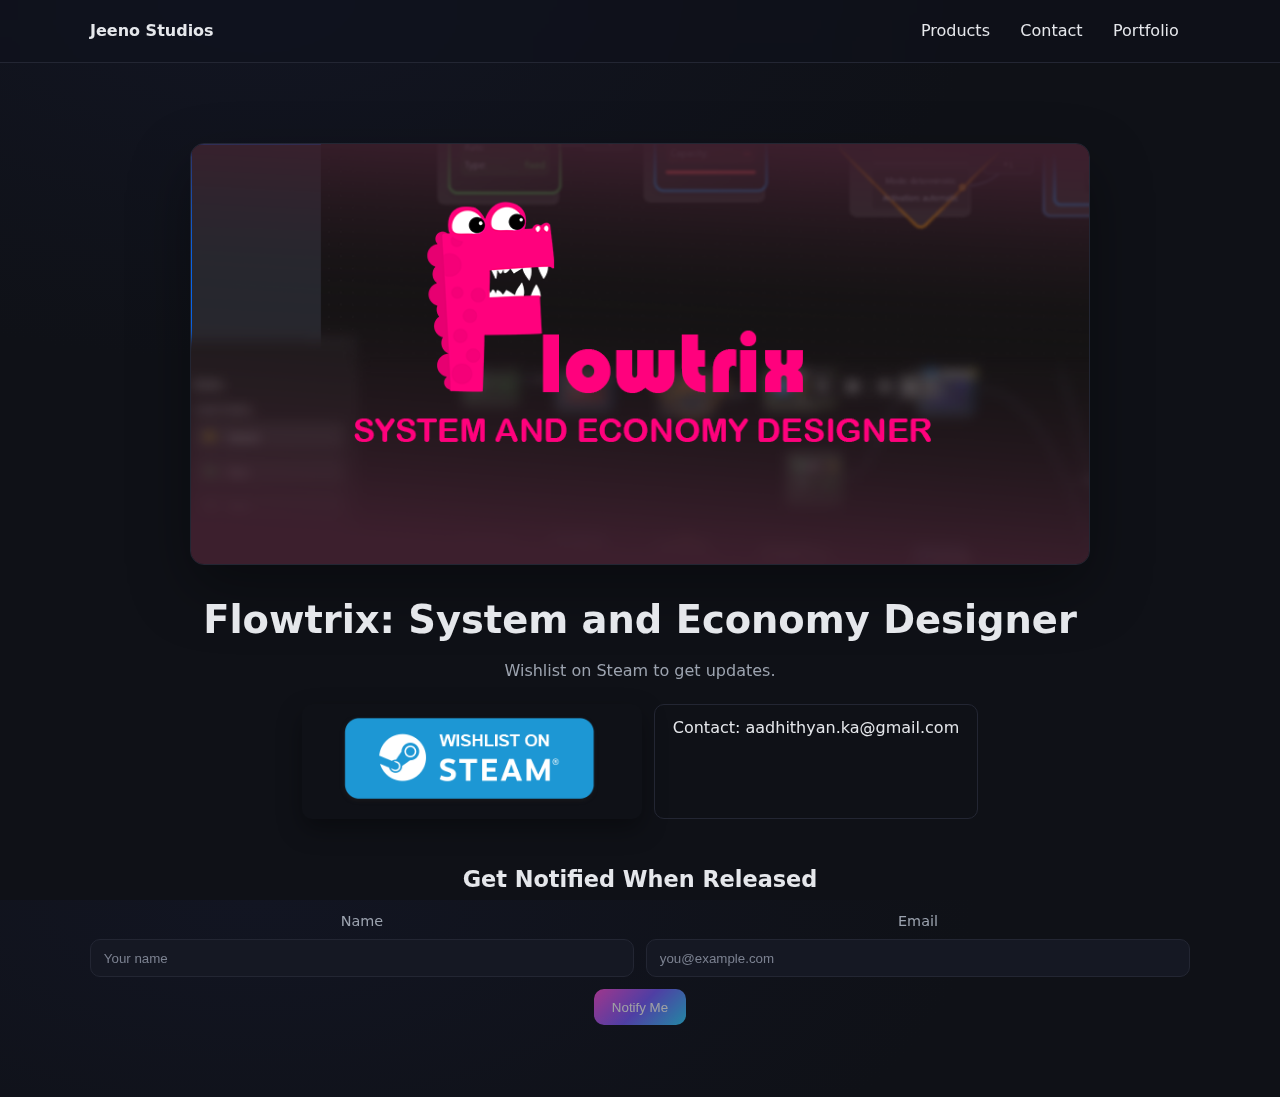
<file: index.html>
<!doctype html>
<html lang="en">
  <head>
    <meta charset="utf-8" />
    <meta name="viewport" content="width=device-width, initial-scale=1" />
    <title>JeenoStudios — Creative Studio</title>
    <meta name="description" content="JeenoStudios crafts clean, modern websites and brand experiences." />
    <meta property="og:title" content="JeenoStudios" />
    <meta property="og:description" content="Clean, modern websites and brand experiences." />
    <meta property="og:type" content="website" />
    <link rel="icon" href="assets/favicon.svg" type="image/svg+xml" />
    <link rel="stylesheet" href="styles.css" />
  </head>
  <body>
    <header class="site-header">
      <div class="container header-inner">
        <a class="brand" href="#top" aria-label="Jeeno Studios">
          <span class="brand-name">Jeeno Studios</span>
        </a>
        <nav class="site-nav" aria-label="Primary">
          <a href="https://store.steampowered.com/app/3687390/Flowtrix_System_and_Economy_Designer/" target="_blank" rel="noopener">Products</a>
          <a href="mailto:aadhithyan.ka@gmail.com">Contact</a>
          <a href="portfolio.html">Portfolio</a>
        </nav>
      </div>
    </header>
    <main>
      <section class="single">
        <div class="container single-inner">
          <img
            class="product-img"
            src="assets/library_header_ENG.png"
            alt="Flowtrix: System and Economy Designer"
            loading="eager"
          />
          <h1>Flowtrix: System and Economy Designer</h1>
          <p class="subtitle">Wishlist on Steam to get updates.</p>
          <div class="actions">
            <a class="wishlist-btn" href="https://store.steampowered.com/app/3687390/Flowtrix_System_and_Economy_Designer/" target="_blank" rel="noopener" aria-label="Wishlist on Steam">
              <img src="assets/6W0VLE.png" alt="Wishlist on Steam" />
            </a>
            <a class="btn ghost" href="mailto:aadhithyan.ka@gmail.com">Contact: aadhithyan.ka@gmail.com</a>
          </div>

          <div class="notify">
            <h2>Get Notified When Released</h2>
            <form id="notify-form" novalidate>
              <div class="fields">
                <label class="field">
                  <span class="label">Name</span>
                  <input type="text" name="name" id="name" class="input" placeholder="Your name" required />
                </label>
                <label class="field">
                  <span class="label">Email</span>
                  <input type="email" name="email" id="email" class="input" placeholder="you@example.com" required />
                </label>
                <input type="text" name="company" class="hp" tabindex="-1" autocomplete="off" aria-hidden="true" />
              </div>
              <div class="form-actions">
                <button type="submit" class="btn primary" id="notify-submit">Notify Me</button>
              </div>
              <p class="form-status" id="notify-status" role="status" aria-live="polite"></p>
            </form>
          </div>
        </div>
      </section>
    </main>
  </body>
  <script src="script.js" defer></script>
</html>
</file>
<file: styles.css>
/* Theme */
:root {
  --brand: #6b65f6;
  --brand-dark: #4c46d8;
  --text: #e5e7eb;
  --muted: #9ca3af;
  --bg: #0f1117;
  --surface: #151823;
  --border: #232633;
  /* Page transition variables */
  --section-anim-duration: 480ms;
  --section-anim-ease: cubic-bezier(0.22, 1, 0.36, 1);
  --section-anim-distance: 32px;
  /* Avatar movement slightly slower than section transition */
  --avatar-move-duration: 650ms;
}

* { box-sizing: border-box; }
html, body { height: 100%; }
body {
  margin: 0;
  font-family: system-ui, -apple-system, Segoe UI, Roboto, Ubuntu, Cantarell, 'Helvetica Neue', Arial, 'Noto Sans', 'Apple Color Emoji', 'Segoe UI Emoji', 'Segoe UI Symbol', 'Noto Color Emoji', sans-serif;
  color: var(--text);
  background: radial-gradient(1200px 600px at 20% 0%, #121522 0%, var(--bg) 60%), var(--bg);
  line-height: 1.6;
}

.container {
  width: min(1100px, 92%);
  margin: 0 auto;
}

/* Header (dark) */
.site-header {
  position: sticky;
  top: 0;
  background: #0f1117; /* solid dark fallback */
  border-bottom: 1px solid var(--border);
  z-index: 50;
}
@supports (backdrop-filter: blur(8px)) or (-webkit-backdrop-filter: blur(8px)) {
  .site-header {
    background: rgba(15,17,23,0.6);
    -webkit-backdrop-filter: saturate(160%) blur(8px);
    backdrop-filter: saturate(160%) blur(8px);
  }
}
.header-inner {
  display: flex;
  align-items: center;
  justify-content: space-between;
  padding: 0.75rem 0;
}
.brand { display: inline-flex; align-items: center; gap: 0.5rem; text-decoration: none; }
.brand-name { font-weight: 700; color: var(--text); }
.site-nav { display: flex; align-items: center; gap: 0.5rem; }
.site-nav a {
  color: var(--text);
  text-decoration: none;
  padding: 0.4rem 0.7rem;
  border-radius: 8px;
}
.site-nav a:hover { background: var(--surface); }

.nav-toggle {
  display: none;
  flex-direction: column;
  gap: 4px;
  background: transparent;
  border: none;
  cursor: pointer;
}
.nav-toggle .bar {
  width: 22px; height: 2px; background: var(--text); border-radius: 1px;
}

/* Hero */
.hero {
  padding: 5rem 0 3.5rem;
  background: linear-gradient(180deg, #fafaff 0%, #ffffff 100%);
}
.hero-inner { text-align: center; }
.hero h1 { font-size: clamp(2rem, 5vw, 3rem); margin: 0 0 0.75rem; }
.hero p { color: var(--muted); margin: 0 0 1.5rem; }
.hero-actions { display: inline-flex; gap: 0.75rem; }

.btn {
  display: inline-block;
  padding: 0.65rem 1.1rem;
  border-radius: 10px;
  border: 1px solid var(--border);
  color: var(--text);
  text-decoration: none;
  background: var(--surface);
}
.btn.ghost { background: transparent; }
.btn.primary { border-color: transparent; background: var(--brand); color: #fff; }
.btn.primary:hover { background: var(--brand-dark); }
.btn[aria-disabled="true"] { opacity: 0.6; pointer-events: none; }

/* Sections */
.section { padding: 3rem 0; }
.section h2 { font-size: 1.75rem; margin: 0 0 1rem; }
.section p { color: var(--muted); }

.cards {
  display: grid;
  grid-template-columns: repeat(3, minmax(0, 1fr));
  gap: 1rem;
}
.card {
  border: 1px solid var(--border);
  border-radius: 12px;
  background: var(--surface);
  padding: 1rem;
}
.card h3 { margin: 0 0 0.5rem; font-size: 1.125rem; }
.card p { margin: 0; color: var(--muted); }

/* Contact */
.contact-actions { display: flex; gap: 0.75rem; margin-top: 1rem; }

/* Footer */
.site-footer { border-top: 1px solid var(--border); padding: 1rem 0; background: #fff; }
.footer-inner { display: flex; justify-content: space-between; align-items: center; }
.footer-inner small { color: var(--muted); }
.social a { color: var(--muted); text-decoration: none; margin-left: 0.75rem; }
.social a:hover { color: var(--text); }

/* Product */
.product-card {
  border: 1px solid var(--border);
  border-radius: 16px;
  background: linear-gradient(180deg, #ffffff 0%, var(--surface) 100%);
  padding: 1.25rem;
  box-shadow: 0 10px 30px rgba(0,0,0,0.04);
}
.product-content p { margin: 0 0 1rem; }
.features { margin: 0 0 1rem; padding-left: 1.2rem; color: var(--muted); }
.features li { margin: 0.35rem 0; }
.product-actions { display: flex; gap: 0.75rem; }
.btn.steam { display: inline-flex; align-items: center; gap: 0.5rem; background: #121316; color: #fff; border-color: transparent; }
.btn.steam:hover { background: #1f2227; }
.btn .icon { width: 18px; height: 18px; }

/* Single-section layout */
.single { padding: 5rem 0 3.5rem; }
.single-inner { text-align: center; }
.product-img {
  width: min(900px, 92%);
  height: auto;
  border-radius: 14px;
  border: 1px solid var(--border);
  box-shadow: 0 24px 60px rgba(0,0,0,0.35);
}
.single h1 { font-size: clamp(1.8rem, 5vw, 2.4rem); margin: 1rem 0 0.5rem; }
.single .subtitle { color: var(--muted); margin: 0 0 1.25rem; }
.actions { display: inline-flex; gap: 0.75rem; flex-wrap: wrap; justify-content: center; }

/* Wishlist image button */
.wishlist-btn {
  display: inline-block;
  border: none;
  background: transparent;
  line-height: 0;
}
.wishlist-btn img {
  display: block;
  width: min(340px, 85vw);
  height: auto;
  border-radius: 10px;
  box-shadow: 0 10px 24px rgba(0,0,0,0.35);
}
.wishlist-btn:hover img { transform: translateY(-1px); transition: transform 120ms ease; }
.wishlist-btn:focus-visible img { outline: 2px solid var(--brand); outline-offset: 4px; }

/* Notify form */
.notify { margin-top: 2.25rem; }
.notify h2 { margin: 0 0 0.75rem; font-size: 1.4rem; }
.fields { display: grid; grid-template-columns: 1fr 1fr; gap: 0.75rem; }
.field { display: flex; flex-direction: column; gap: 0.4rem; }
.label { color: var(--muted); font-size: 0.9rem; }
.input {
  padding: 0.65rem 0.8rem;
  border: 1px solid var(--border);
  border-radius: 10px;
  background: var(--surface);
  color: var(--text);
}
.input::placeholder { color: #7b8190; }
.hp { position: absolute; left: -9999px; opacity: 0; }
.form-actions { margin-top: 0.75rem; }
.form-status { margin-top: 0.5rem; color: var(--muted); }

@media (max-width: 700px) {
  .fields { grid-template-columns: 1fr; }
}

/* Responsive */
@media (max-width: 900px) {
  .cards { grid-template-columns: 1fr; }
}

@media (max-width: 700px) {
  .nav-toggle { display: inline-flex; }
  .site-nav {
    position: absolute;
    right: 4%;
    top: 52px;
    background: #fff;
    border: 1px solid var(--border);
    border-radius: 12px;
    padding: 0.5rem;
    display: none;
    flex-direction: column;
    min-width: 200px;
    box-shadow: 0 8px 30px rgba(0,0,0,0.06);
  }
  .site-nav.open { display: flex; }
}

/* --- Portfolio UI Refresh --- */
.portfolio-hero {
  padding: 6rem 0 3rem;
  background: radial-gradient(1200px 400px at 20% -20%, rgba(255, 0, 180, 0.12), transparent 60%),
              radial-gradient(800px 300px at 90% 0%, rgba(0, 200, 255, 0.12), transparent 60%);
  position: relative;
  overflow: hidden;
}
/* Full-page VANTA.NET backdrop */
.site-net-bg {
  position: fixed;
  inset: 0;
  width: 100%;
  height: 100%;
  z-index: 0; /* behind main content but visible */
  pointer-events: none; /* prevent blocking taps on mobile */
}
main {
  position: relative;
  z-index: 1;
  overflow-x: hidden;
  display: grid;
  /* ensure in-page scroll lands above fixed nav/footer */
  scroll-padding-bottom: calc(var(--safe-bottom, 5.5rem) + env(safe-area-inset-bottom));
}
/* Overlay sections in the same grid cell so transitions don't push layout */
main > section {
  grid-area: 1 / 1;
  /* keep last content visible above nav/footer */
  padding-bottom: calc(var(--safe-bottom, 5.5rem) + env(safe-area-inset-bottom));
}
.portfolio-title {
  position: relative;
  margin: 0 0 0.5rem 0;
  letter-spacing: 0.08em;
  text-transform: uppercase;
  display: grid;
  place-items: center;
  text-align: center;
}
.portfolio-title .title-backdrop {
  position: absolute;
  left: 50%;
  top: 50%;
  transform: translate(-50%, -50%);
  transform-origin: center;
  width: min(1100px, 92vw);
  height: clamp(180px, 24vw, 260px);
  border-radius: 16px;
  background: rgba(0, 0, 0, 0.18);
  -webkit-backdrop-filter: saturate(140%) blur(10px);
  backdrop-filter: saturate(140%) blur(10px);
  z-index: 0;
}
.portfolio-title .title-fill { display: none; }
.title-outline #titleText { filter: drop-shadow(0 0 10px rgba(0,0,0,0.8)); }
.title-outline { display: block; width: min(1100px, 92vw); height: auto; overflow: visible; text-rendering: geometricPrecision; shape-rendering: geometricPrecision; position: relative; z-index: 1; }
.portfolio-tagline {
  margin: 0;
  opacity: 0.8;
}
/* Animated subtitle with fade-in bars */
.portfolio-subtitle { position: relative; z-index: 1; margin-top: 0.35rem; }
.fadebars { display: inline-block; padding: 0.125rem 0.25rem; overflow: hidden; }
.fadebars__text { opacity: 0; filter: saturate(120%); animation: fadebars-text-in 900ms ease forwards; animation-delay: 400ms; }
.fadebars__bar { position: absolute; left: 0; top: calc(var(--i) * (100% / 3)); height: calc(100% / 3 - 2px); width: 100%; border-radius: 6px; background: linear-gradient(135deg, rgba(255,79,216,0.8), rgba(122,92,255,0.8), rgba(48,213,255,0.8)); box-shadow: 0 0 14px rgba(0,0,0,0.35); will-change: transform, opacity; animation: fadebars-sweep 1600ms ease-in-out infinite alternate; animation-delay: calc(var(--i) * 160ms); pointer-events: none; }
@keyframes fadebars-text-in {
  0% { opacity: 0; transform: translateY(6px); }
  100% { opacity: 1; transform: translateY(0); }
}
@keyframes fadebars-sweep {
  0% { transform: translateX(-120%); opacity: 0.85; }
  50% { transform: translateX(0%); opacity: 0.85; }
  100% { transform: translateX(120%); opacity: 0.35; }
}

.portfolio-hero .container { position: relative; z-index: 1; }
.portfolio-hero canvas { position: absolute !important; inset: 0; z-index: 0; }

/* Layer NET behind projects content */
.projects { position: relative; overflow: hidden; }
.projects .container { position: relative; z-index: 1; }

/* Layer NET behind games content */
.games { position: relative; overflow: hidden; }
.games .container { position: relative; z-index: 1; }

/* Layer NET behind animations content */
.animations { position: relative; overflow: hidden; }
.animations .container { position: relative; z-index: 1; }

.projects .section-title {
  font-size: clamp(1.5rem, 4vw, 2rem);
  margin: 0 0 0.25rem 0;
}
.projects .section-subtitle {
  margin: 0 0 2rem 0;
  opacity: 0.7;
}

/* --- Typewriter Demos --- */
/* --- Matrix Banner (Projects) --- */
.projects .matrix-container {
  position: relative;
  display: inline-flex;
  justify-content: center;
  align-items: center;
  height: auto;
  padding: 6px 12px;
  margin: 0 auto 1rem;
  background: #000;
  overflow: hidden;
  border-radius: 8px;
}
.games .matrix-container {
  position: relative;
  display: inline-flex;
  justify-content: center;
  align-items: center;
  height: auto;
  padding: 6px 12px;
  margin: 0 auto 1rem;
  background: #000;
  overflow: hidden;
  border-radius: 8px;
}
.animations .matrix-container {
  position: relative;
  display: inline-flex;
  justify-content: center;
  align-items: center;
  height: auto;
  padding: 6px 12px;
  margin: 0 auto 1rem;
  background: #000;
  overflow: hidden;
  border-radius: 8px;
}
.projects .matrix-text {
  font-size: clamp(20px, 3.8vw, 36px);
  font-family: monospace;
  position: relative;
  z-index: 2;
  color: transparent;
  background: linear-gradient(135deg, #ff4fd8, #7a5cff 50%, #30d5ff);
  -webkit-background-clip: text;
  background-clip: text;
  text-shadow: 0 0 10px rgba(122,92,255,0.6), 0 0 20px rgba(48,213,255,0.5);
}
.games .matrix-text {
  font-size: clamp(20px, 3.8vw, 36px);
  font-family: monospace;
  position: relative;
  z-index: 2;
  color: transparent;
  background: linear-gradient(135deg, #ff4fd8, #7a5cff 50%, #30d5ff);
  -webkit-background-clip: text;
  background-clip: text;
  text-shadow: 0 0 10px rgba(122,92,255,0.6), 0 0 20px rgba(48,213,255,0.5);
}
.animations .matrix-text {
  font-size: clamp(20px, 3.8vw, 36px);
  font-family: monospace;
  position: relative;
  z-index: 2;
  color: transparent;
  background: linear-gradient(135deg, #ff4fd8, #7a5cff 50%, #30d5ff);
  -webkit-background-clip: text;
  background-clip: text;
  text-shadow: 0 0 10px rgba(122,92,255,0.6), 0 0 20px rgba(48,213,255,0.5);
}
.projects .matrix-text::before {
  content: attr(data-text);
  position: absolute;
  top: 0;
  left: 0;
  width: 100%;
  height: 100%;
  animation: glitch 2s infinite;
  clip-path: polygon(0 0, 100% 0, 100% 45%, 0 45%);
  transform: translate(-2px, -2px);
  color: transparent;
  background: linear-gradient(135deg, #30d5ff, #7a5cff 50%, #ff4fd8);
  -webkit-background-clip: text;
  background-clip: text;
  text-shadow: 0 0 6px rgba(255,79,216,0.4), 0 0 12px rgba(48,213,255,0.4);
}
.games .matrix-text::before {
  content: attr(data-text);
  position: absolute;
  top: 0;
  left: 0;
  width: 100%;
  height: 100%;
  animation: glitch 2s infinite;
  clip-path: polygon(0 0, 100% 0, 100% 45%, 0 45%);
  transform: translate(-2px, -2px);
  color: transparent;
  background: linear-gradient(135deg, #30d5ff, #7a5cff 50%, #ff4fd8);
  -webkit-background-clip: text;
  background-clip: text;
  text-shadow: 0 0 6px rgba(255,79,216,0.4), 0 0 12px rgba(48,213,255,0.4);
}
.animations .matrix-text::before {
  content: attr(data-text);
  position: absolute;
  top: 0;
  left: 0;
  width: 100%;
  height: 100%;
  animation: glitch 2s infinite;
  clip-path: polygon(0 0, 100% 0, 100% 45%, 0 45%);
  transform: translate(-2px, -2px);
  color: transparent;
  background: linear-gradient(135deg, #30d5ff, #7a5cff 50%, #ff4fd8);
  -webkit-background-clip: text;
  background-clip: text;
  text-shadow: 0 0 6px rgba(255,79,216,0.4), 0 0 12px rgba(48,213,255,0.4);
}
.projects .rain {
  position: absolute;
  inset: 0;
  background:
    linear-gradient(135deg, rgba(255,79,216,0.22), rgba(122,92,255,0.22) 50%, rgba(48,213,255,0.22)),
    repeating-linear-gradient(0deg, rgba(255,255,255,0.08) 0, rgba(255,255,255,0.12) 2px, transparent 4px);
  animation: rain 10s linear infinite;
  z-index: 1;
}
.games .rain {
  position: absolute;
  inset: 0;
  background:
    linear-gradient(135deg, rgba(255,79,216,0.22), rgba(122,92,255,0.22) 50%, rgba(48,213,255,0.22)),
    repeating-linear-gradient(0deg, rgba(255,255,255,0.08) 0, rgba(255,255,255,0.12) 2px, transparent 4px);
  animation: rain 10s linear infinite;
  z-index: 1;
}
.animations .rain {
  position: absolute;
  inset: 0;
  background:
    linear-gradient(135deg, rgba(255,79,216,0.22), rgba(122,92,255,0.22) 50%, rgba(48,213,255,0.22)),
    repeating-linear-gradient(0deg, rgba(255,255,255,0.08) 0, rgba(255,255,255,0.12) 2px, transparent 4px);
  animation: rain 10s linear infinite;
  z-index: 1;
}
@keyframes rain {
  0% { transform: translateY(-100%); }
  100% { transform: translateY(100%); }
}
@keyframes glitch {
  0%, 100% {
    clip-path: polygon(0 0, 100% 0, 100% 45%, 0 45%);
    transform: translate(0);
  }
  33% {
    clip-path: polygon(0 0, 100% 0, 100% 15%, 0 15%);
    transform: translate(-5px, -5px);
  }
  66% {
    clip-path: polygon(0 85%, 100% 85%, 100% 100%, 0 100%);
    transform: translate(5px, 5px);
  }
}

.project-grid {
  display: grid;
  grid-template-columns: repeat(auto-fit, minmax(280px, 1fr));
  gap: 1.5rem;
}
.project-card {
  background: rgba(20, 20, 24, 0.6);
  -webkit-backdrop-filter: saturate(160%) blur(6px);
  backdrop-filter: saturate(160%) blur(6px);
  border: 1px solid rgba(255, 255, 255, 0.08);
  border-radius: 16px;
  overflow: hidden;
  box-shadow: 0 10px 30px rgba(0,0,0,0.35);
  transition: transform 180ms ease, box-shadow 180ms ease;
}
.project-card:hover { transform: translateY(-2px); box-shadow: 0 16px 40px rgba(0,0,0,0.45); }

.project-thumb {
  position: relative;
  height: 180px;
  background: #0f0f12;
}
.project-thumb img {
  width: 100%;
  height: 100%;
  object-fit: cover;
  display: block;
  filter: saturate(1.05);
}
.thumb-svg { width: 100%; height: 100%; display: block; }

/* Flowtrix thumbnail: keep subject centered and avoid tight crop on wide screens */
.project-thumb--flowtrix img {
  object-fit: contain;
  object-position: center;
  background-color: #0f0f12; /* fill remaining area nicely */
}

@media (max-width: 640px) {
  .project-thumb--flowtrix img {
    object-fit: cover; /* use cover on mobile to fill area */
    object-position: center top; /* bias to top for banner subject */
  }
}
.project-thumb--gradient {
  background: linear-gradient(135deg, #ff4fd8 0%, #7a5cff 50%, #30d5ff 100%);
}
.thumb-label {
  position: absolute;
  inset: 0;
  display: grid;
  place-items: center;
  font-weight: 800;
  font-size: clamp(28px, 5vw, 48px);
  letter-spacing: 0.5px;
  color: transparent;
  background: linear-gradient(135deg, #ff4fd8 0%, #7a5cff 50%, #30d5ff 100%);
  -webkit-background-clip: text;
  background-clip: text;
  text-shadow: 0 2px 10px rgba(0,0,0,0.45);
}
.games .thumb-label {
  /* Improve readability of game names over busy thumbnails */
  color: #ffffff;
  background: none;
  -webkit-background-clip: initial;
  background-clip: initial;
  text-shadow: 0 2px 12px rgba(0,0,0,0.65), 0 0 1px rgba(0,0,0,0.85);
}
/* Ensure Games slider labels use solid white even without .games wrapper */
#games-slider .thumb-label {
  color: #ffffff;
  background: none;
  -webkit-background-clip: initial;
  background-clip: initial;
  text-shadow: 0 2px 12px rgba(0,0,0,0.65), 0 0 1px rgba(0,0,0,0.85);
}
.thumb-overlay {
  position: absolute;
  inset: 0;
  background: linear-gradient(to top, rgba(0,0,0,0.55), rgba(0,0,0,0.2));
}

.project-body { padding: 1rem 1rem 1.25rem; }
.project-title { margin: 0 0 0.35rem 0; font-size: 1.125rem; }
.project-desc { margin: 0 0 0.75rem 0; opacity: 0.85; }
.project-meta { display: flex; gap: 0.75rem; color: var(--muted); font-size: 0.85rem; margin-bottom: 0.75rem; }
.tags { display: flex; flex-wrap: wrap; gap: 0.35rem; margin-bottom: 0.75rem; }
.tag { display: inline-flex; align-items: center; padding: 0.25rem 0.5rem; border: 1px solid rgba(255,255,255,0.12); border-radius: 999px; font-size: 0.8rem; color: var(--text); background: rgba(255,255,255,0.04); }
.project-actions { display: flex; gap: 0.75rem; }

/* AR/VR counters: make numbers prominent */
.projects.arvr .thumb-svg .counter-text {
  font-size: clamp(52px, 8vw, 88px);
  font-weight: 900;
  line-height: 1;
}
/* Give AR/VR thumbnails extra height so large numbers don’t crowd */
.projects.arvr .project-thumb {
  height: clamp(190px, 30vw, 260px);
}
.projects.arvr .thumb-svg { width: 100%; height: 100%; }

.btn.primary {
  background: linear-gradient(135deg, #ff4fd8 0%, #7a5cff 50%, #30d5ff 100%);
  color: #fff;
  border: none;
}
.btn.primary:hover { opacity: 0.95; }

@media (hover: hover) {
  .project-card:hover .project-thumb img { transform: scale(1.02); transition: transform 200ms ease; }
}

/* Responsive tweaks */
@media (max-width: 640px) {
  .title-outline { width: min(900px, 94vw); }
  .portfolio-subtitle { font-size: 0.95rem; }
  .projects .matrix-text, .games .matrix-text, .animations .matrix-text { font-size: clamp(18px, 5.5vw, 28px); }
  .project-grid { grid-template-columns: 1fr; }
  .project-thumb { height: 150px; }
}
/* Slider styles for Games section */
.slider {
  position: relative;
  width: 100%;
  overflow: hidden;
}

.slider-track {
  display: flex;
  overflow-x: auto;
  scroll-snap-type: x mandatory;
  -webkit-overflow-scrolling: touch;
  /* Center the first/last slide when snapped */
  scroll-padding-left: calc((100% - 50%) / 2);
  scroll-padding-right: calc((100% - 50%) / 2);
}

/* Modernize: hide scrollbar, smoother scroll, prevent rubber-banding */
.slider-track {
  scrollbar-width: none; /* Firefox */
  -ms-overflow-style: none; /* IE/Edge legacy */
  overscroll-behavior: contain;
  scroll-behavior: smooth;
}

.slider-track::-webkit-scrollbar { /* WebKit */
  display: none;
}

.slider-track > .project-card {
  flex: 0 0 50%; /* half-width cards on desktop */
  scroll-snap-align: center;
  aspect-ratio: 1 / 1; /* square slides */
  overflow: hidden;
}

/* Tablet: slightly larger cards, still peek next */
@media (min-width: 641px) and (max-width: 1024px) {
  .slider-track > .project-card {
    flex-basis: 60%;
  }
  .slider-track {
    scroll-padding-left: calc((100% - 60%) / 2);
    scroll-padding-right: calc((100% - 60%) / 2);
  }
}

/* Mobile: larger cards for comfortable touch */
@media (max-width: 640px) {
  .slider-track > .project-card {
    flex-basis: 85%;
  }
  .slider-track {
    scroll-padding-left: calc((100% - 85%) / 2);
    scroll-padding-right: calc((100% - 85%) / 2);
  }
}

/* Ensure mobile cards are horizontally centered when snapped */
@media (max-width: 640px) {
  .slider-track > .project-card {
    margin-inline: auto;
  }
}

.slider {
  padding: 0 0.75rem; /* space at edges to glimpse next */
}

.slider-track {
  gap: 1rem; /* spacing between slides to reveal peek */
  padding-bottom: 2rem; /* room for dots overlay */
}

.slider .project-card {
  margin: 0;
}

.slider .project-body {
  display: none; /* keep slides visually square and uncluttered */
}

.slider .project-thumb {
  height: 100%; /* fill the square */
}

.slider-dots {
  position: absolute;
  left: 0;
  right: 0;
  bottom: 0.75rem;
  display: flex;
  justify-content: center;
  gap: 0.5rem;
  pointer-events: none; /* only dots receive clicks */
}

.slider-dot {
  pointer-events: auto;
  width: 10px;
  height: 10px;
  border-radius: 50%;
  cursor: pointer;
  border: 0;
  background: linear-gradient(90deg, #ff4fd8, #7a5cff, #30d5ff);
  background-size: 200% 200%;
  animation: dotGradient 6s linear infinite;
  box-shadow: 0 0 8px rgba(122, 92, 255, 0.45);
  opacity: 0.55;
}

.slider-dot.active {
  opacity: 1;
  transform: scale(1.1);
  box-shadow: 0 0 10px rgba(122, 92, 255, 0.6), 0 0 16px rgba(48, 213, 255, 0.5);
}

.slider-dot:hover {
  opacity: 0.85;
}

@keyframes dotGradient {
  0% { background-position: 0% 50%; }
  50% { background-position: 100% 50%; }
  100% { background-position: 0% 50%; }
}

.slider-controls {
  position: absolute;
  top: 50%;
  left: 0;
  right: 0;
  display: flex;
  justify-content: space-between;
  align-items: center;
  transform: translateY(-50%);
  pointer-events: none; /* allow clicks only on buttons */
}

.slider-btn {
  pointer-events: auto;
  background: rgba(0, 0, 0, 0.4);
  border: 1px solid rgba(255, 255, 255, 0.25);
  color: #fff;
  backdrop-filter: blur(4px);
  padding: 0.5rem 0.75rem;
  border-radius: 999px;
  cursor: pointer;
  font-size: 1.25rem;
  line-height: 1;
}

.slider-btn:hover {
  background: rgba(0, 0, 0, 0.6);
}

/* Edge click zones for manual control */
.slider-edge {
  position: absolute;
  top: 0;
  bottom: 0;
  width: 22%;
  pointer-events: auto;
  cursor: pointer;
}

.slider-edge.prev-zone { left: 0; }
.slider-edge.next-zone { right: 0; }

.slider-edge:focus-visible {
  outline: 2px solid rgba(255,255,255,0.6);
  outline-offset: 2px;
}

@media (max-width: 640px) {
  .slider-edge { width: 28%; }
}

/* Mobile centering of game cards */
@media (max-width: 640px) {
  .slider {
    min-height: 70vh;
    display: grid;
    place-items: center;
  }
  .slider-track {
    align-items: center;
  }
}

@media (max-width: 640px) {
  .slider-btn {
    font-size: 1rem;
    padding: 0.4rem 0.6rem;
  }
}
/* Responsive video embed for Showreel */
.video-embed {
  position: relative;
  width: 100%;
  padding-bottom: 56.25%; /* 16:9 */
  border-radius: 12px;
  overflow: hidden;
  box-shadow: 0 6px 20px rgba(0,0,0,0.35);
}
.video-embed iframe {
  position: absolute;
  inset: 0;
  width: 100%;
  height: 100%;
  border: 0;
}

/* Showreel integration: center and fit within project card styles */
.projects.showreel .project-grid {
  place-items: center;
  grid-template-columns: 1fr; /* single centered card */
}
.projects.showreel .project-card {
  width: min(900px, 92vw);
  margin: 0 auto;
  aspect-ratio: 16 / 9; /* ensure entire card keeps 16:9 */
}
.projects.showreel .project-thumb {
  height: 100%; /* fill the card's 16:9 height */
  position: relative; /* ensure overlay and iframe absolute children anchor here */
  background: transparent;
}
.projects.showreel .project-body { display: none; }

/* Make the embed fill the card instead of using padding-bottom */
.projects.showreel .video-embed {
  position: absolute;
  inset: 0;
  width: 100%;
  height: 100%;
  padding-bottom: 0; /* override 16:9 padding trick */
  border-radius: 16px; /* match card radius */
  overflow: hidden;
  box-shadow: 0 6px 20px rgba(0,0,0,0.35);
}
.projects.showreel .video-embed iframe {
  position: absolute;
  inset: 0;
  width: 100%;
  height: 100%;
}

/* Unmute overlay styled to match site aesthetics */
.projects.showreel .video-overlay {
  position: absolute;
  inset: 0;
  display: grid;
  place-items: center;
  background: transparent; /* fully transparent overlay per request */
  pointer-events: none; /* do not block clicks; visual only */
  touch-action: manipulation; /* improve tap responsiveness on mobile */
  -webkit-tap-highlight-color: transparent;
  user-select: none;
  z-index: 2;
}
.projects.showreel .video-overlay .video-unmute {
  pointer-events: auto;
  border: none;
  background: transparent !important; /* keep button transparent over video */
  box-shadow: none;
  -webkit-backdrop-filter: none;
  backdrop-filter: none;
  color: #ffffff;
  text-shadow: 0 0 6px rgba(0,0,0,0.6);
  padding: 0.5rem 0.85rem;
  border-radius: 999px;
}

/* Mobile optimizations for showreel overlay/button */
@media (max-width: 600px) {
  .projects.showreel .project-card {
    width: 96vw;
    border-radius: 12px;
  }
  .projects.showreel .video-embed {
    border-radius: 12px;
  }
  .projects.showreel .video-overlay .video-unmute {
    font-size: 1rem;
    padding: 0.6rem 0.9rem;
    line-height: 1.2;
  }

/* Below-video controls container */
.projects.showreel .video-controls {
  display: flex;
  justify-content: center;
  margin-top: 0.6rem;
}
}
/* end showreel mobile */
/* Shortfilm embed overlay in animations section */
.animations .shortfilm-embed .video-overlay {
  position: absolute;
  inset: 0;
  display: grid;
  place-items: center;
  background: linear-gradient(to top, rgba(0,0,0,0.45), rgba(0,0,0,0.2));
  z-index: 2;
}
.animations .shortfilm-embed .video-unmute { pointer-events: auto; border: none; }
.animations .shortfilm-embed .project-thumb { height: auto; background: transparent; }
.animations .shortfilm-embed .project-thumb { position: relative; }
.animations .shortfilm-grid {
  place-items: center;
  grid-template-columns: 1fr; /* single centered card */
}
.animations .shortfilm-grid .project-card {
  width: min(900px, 92vw);
  margin: 0 auto;
}
.animations .shortfilm-embed .project-body {
  padding: 0.85rem 1rem 0.35rem;
  text-align: center;
}

/* ---- Game details modal (Jeeno) ---- */
.game-modal.hidden { display: none; }
.game-modal {
  position: fixed;
  inset: 0;
  z-index: 3000; /* above avatar/bubble overlay on mobile */
}
.game-modal-backdrop {
  position: absolute;
  inset: 0;
  background: rgba(0,0,0,0.55);
  backdrop-filter: blur(3px);
}
.game-modal-dialog {
  position: relative;
  width: min(720px, 92vw);
  margin: 8vh auto;
  background: rgba(20,20,28,0.9);
  border: 1px solid rgba(255,255,255,0.18);
  box-shadow: 0 10px 40px rgba(0,0,0,0.45);
  border-radius: 16px;
  padding: 1rem 1.2rem 1.2rem;
  color: #e9e9ef;
  outline: none;
  max-height: calc(90vh - 12px);
  overflow-y: auto; /* ensure long descriptions remain visible */
}
.game-modal-title { margin: 0 2.2rem 0.6rem 0; font-size: 1.25rem; }
.game-modal-desc { margin: 0; line-height: 1.5; opacity: 0.9; white-space: normal; overflow-wrap: anywhere; word-break: break-word; }
.game-modal-close {
  position: absolute;
  top: 0.4rem;
  right: 0.6rem;
  border: none;
  background: transparent;
  color: #fff;
  font-size: 1.4rem;
  cursor: pointer;
}

@media (max-width: 640px) {
  .game-modal-dialog {
    width: calc(100vw - 20px);
    margin: 6vh auto;
    padding: 0.9rem 1rem;
    max-height: calc(88vh - 10px);
  }
  .game-modal-title { font-size: 1.1rem; margin-right: 2rem; }
}
/* Section-by-section navigation */
.section-hidden { display: none !important; }
.section-next-btn {
  position: fixed;
  right: 1rem;
  bottom: 1rem;
  z-index: 1000;
}
.section-prev-btn {
  position: fixed;
  left: 1rem;
  bottom: 1rem;
  z-index: 1000;
}

/* Centered bottom nav bar for Previous, Home, Next */
.section-nav-bar {
  position: fixed;
  left: 50%;
  transform: translateX(-50%);
  bottom: calc(env(safe-area-inset-bottom) + 2.5rem); /* leave room for footer below */
  z-index: 1000;
  display: flex;
  gap: 0.75rem;
  align-items: center;
  backface-visibility: hidden;
  transition: opacity 300ms ease;
}
.section-nav-bar .section-prev-btn,
.section-nav-bar .section-next-btn {
  position: static; /* use container positioning */
}
.section-nav-bar .btn {
  min-width: 120px;
  height: 40px;
  display: inline-flex;
  align-items: center;
  justify-content: center;
}
/* When auto-faded, keep Home and Next fully visible; soften Previous only */
.section-nav-bar.nav-faded .section-prev-btn { opacity: 0.18; }
.section-nav-bar.nav-faded .section-home-btn,
.section-nav-bar.nav-faded .section-next-btn { opacity: 1; }

/* Hover highlight for buttons */
.btn:hover,
.btn:focus-visible { filter: brightness(1.06); box-shadow: 0 0 10px rgba(122, 92, 255, 0.35); transition: box-shadow 180ms ease, filter 180ms ease; }
.section-nav-bar .btn:hover,
.section-nav-bar .btn:focus-visible { transform: translateY(-1px); }

/* First-page section menu */
.section-index {
  margin-top: 1.25rem;
  display: grid;
  grid-template-columns: repeat(auto-fit, minmax(180px, 1fr));
  gap: 0.75rem;
  max-width: 900px;
  margin-left: auto;
  margin-right: auto;
  position: relative;
  z-index: 2; /* ensure above hero backdrop/canvas */
}
.section-index .btn {
  width: 100%;
  display: inline-flex;
  justify-content: center;
  align-items: center;
  padding: 0.6rem 0.9rem;
  border-radius: 10px;
  border: 1px solid rgba(255,255,255,0.16);
  background: transparent;
  font-family: monospace;
  font-weight: 800;
  font-size: clamp(14px, 2.3vw, 18px);
  color: transparent;
  background-image: linear-gradient(135deg, #ff4fd8, #7a5cff 50%, #30d5ff);
  -webkit-background-clip: text;
  background-clip: text;
  text-shadow: 0 0 10px rgba(122,92,255,0.55), 0 0 18px rgba(48,213,255,0.45);
  cursor: pointer;
  transition: transform 160ms ease, box-shadow 160ms ease, color 160ms ease, background 160ms ease, border-color 160ms ease;
}
.section-index .btn:hover,
.section-index .btn:focus-visible {
  color: #fff;
  -webkit-background-clip: border-box;
  background-clip: border-box;
  background-image: linear-gradient(135deg, #ff4fd8, #7a5cff 50%, #30d5ff);
  box-shadow: 0 0 14px rgba(122,92,255,0.55), 0 0 22px rgba(48,213,255,0.45);
  border-color: rgba(255,255,255,0.28);
  transform: translateY(-1px);
}
.section-index .btn:active { transform: translateY(0); box-shadow: 0 0 10px rgba(122,92,255,0.45), 0 0 16px rgba(48,213,255,0.35); }

/* Fixed footer below the nav bar */
.site-footer {
  position: fixed;
  left: 0;
  right: 0;
  bottom: 0;
  z-index: 2000; /* above everything */
  width: 100%;
  padding: 0.5rem 1rem;
  display: flex;
  justify-content: center;
  align-items: center;
  font-size: 0.9rem;
  color: var(--text);
  background: rgba(0, 0, 0, 0.35);
  -webkit-backdrop-filter: saturate(140%) blur(6px);
  backdrop-filter: saturate(140%) blur(6px);
  border-top: 1px solid rgba(255,255,255,0.14);
  pointer-events: none; /* ensure it doesn't block clicks */
}

/* Section transition animations */
.section-animated {
  will-change: opacity, transform;
  transition: opacity var(--section-anim-duration) var(--section-anim-ease),
              transform var(--section-anim-duration) var(--section-anim-ease);
}

/* Forward navigation (next) */
.section-enter-forward { opacity: 0; transform: translate3d(var(--section-anim-distance), 0, 0); }
.section-exit-forward { opacity: 1; transform: translateX(0); }
.section-exit-forward.section-exit-active { opacity: 0; transform: translate3d(calc(var(--section-anim-distance) * -1), 0, 0); }
.section-enter-forward.section-enter-active { opacity: 1; transform: translateX(0); }

/* Backward navigation (prev) */
.section-enter-back { opacity: 0; transform: translate3d(calc(var(--section-anim-distance) * -1), 0, 0); }
.section-exit-back { opacity: 1; transform: translateX(0); }
.section-exit-back.section-exit-active { opacity: 0; transform: translate3d(var(--section-anim-distance), 0, 0); }
.section-enter-back.section-enter-active { opacity: 1; transform: translateX(0); }

@media (prefers-reduced-motion: reduce) {
  .section-animated { transition: none; }
}

/* Hidden sections remain non-interactive */
.section-hidden { display: none !important; }

/* ---- Avatar guide overlay ---- */
.avatar-guide {
  position: fixed;
  left: 50%;
  /* slide horizontally near the footer using CSS variable */
  --avatar-offset: 0vw;
  --avatar-rest-offset: 0px; /* default resting offset (computed in JS) */
  /* allow intro animation to drift vertically */
  transform: translateX(calc(-50% + var(--avatar-offset))) translateY(var(--avatar-intro-y, 0px));
  /* vertically anchor via CSS variable set from JS */
  --avatar-bottom: 3.2rem;
  bottom: var(--avatar-bottom);
  z-index: 2200; /* above footer */
  display: flex;
  flex-direction: column-reverse; /* bubble above avatar */
  align-items: center;
  gap: 8px;
  pointer-events: none; /* don’t block clicks */
  transition: transform var(--avatar-move-duration, var(--section-anim-duration)) var(--section-anim-ease);
}
.avatar-guide.avatar-no-transition { transition: none !important; }
.avatar-guide .avatar-img {
  width: clamp(96px, 12vw, 140px);
  height: auto;
  filter: drop-shadow(0 8px 18px rgba(0,0,0,0.35));
}
.speech-bubble {
  --bubble-shift: 0px; /* JS sets this to keep bubble inside viewport */
  max-width: min(90vw, 520px);
  box-sizing: border-box;
  position: relative; /* keep tail aligned to bubble */
  padding: 10px 14px;
  border-radius: 12px;
  border: 1px solid rgba(255,255,255,0.14);
  white-space: pre-line; /* preserve \n as line breaks */
  background: rgba(0,0,0,0.55);
  -webkit-backdrop-filter: saturate(140%) blur(6px);
  backdrop-filter: saturate(140%) blur(6px);
  color: var(--text);
  font-weight: 600;
  line-height: 1.4;
  overflow-wrap: anywhere;
  word-break: break-word;
  hyphens: auto;
  opacity: 0;
  transform: translateY(8px) translateX(var(--bubble-shift));
  transition: opacity 260ms ease, transform 260ms ease;
}
.speech-bubble.bubble-show { opacity: 1; transform: translateY(0); }
.speech-bubble::after {
  content: '';
  position: absolute;
  left: 50%;
  transform: translateX(-50%);
  bottom: -6px;
  width: 12px;
  height: 12px;
  background: rgba(0,0,0,0.55);
  border-left: 1px solid rgba(255,255,255,0.14);
  border-bottom: 1px solid rgba(255,255,255,0.14);
  transform: translateX(-50%) rotate(45deg);
}

@media (max-width: 600px) {
  .speech-bubble {
    max-width: calc(100vw - 24px); /* leave 12px margin on both sides */
    max-height: calc(60vh); /* cap bubble height to stay within screen */
    overflow-y: auto;
    -webkit-overflow-scrolling: touch;
    font-size: 0.95rem;
  }
}

@keyframes avatar-forward {
  from { transform: translateX(calc(-50% - 30vw)); }
  to { transform: translateX(-50%); }
}
@keyframes avatar-back {
  from { transform: translateX(calc(-50% + 30vw)); }
  to { transform: translateX(-50%); }
}
.avatar-guide.move-forward { animation: avatar-forward var(--section-anim-duration) var(--section-anim-ease); }
.avatar-guide.move-back { animation: avatar-back var(--section-anim-duration) var(--section-anim-ease); }
/* ===== Cyberpunk Loading Overlay ===== */
body.is-loading {
  overflow: hidden;
}
/* Hide main UI while loading to avoid flicker */
body.is-loading main,
body.is-loading .avatar-guide,
body.is-loading .section-nav-bar,
body.is-loading .site-footer {
  visibility: hidden;
}
/* Fullscreen overlay using body pseudo-elements to avoid extra markup */
body.is-loading::before {
  content: '';
  position: fixed;
  inset: 0;
  z-index: 9999;
  pointer-events: all;
  /* Cyberpunk-ish background: dark with neon gradient and scanlines */
  background:
    radial-gradient(1200px 600px at 20% 10%, rgba(0, 247, 255, 0.12), transparent 60%),
    radial-gradient(900px 450px at 80% 90%, rgba(255, 0, 225, 0.11), transparent 60%),
    linear-gradient(180deg, rgba(12, 16, 24, 0.98), rgba(6, 8, 12, 0.98)),
    repeating-linear-gradient(180deg, rgba(255,255,255,0.04) 0px, rgba(255,255,255,0.0) 2px, rgba(0,0,0,0.0) 4px);
}
/* Loading overlay content container */
.loading-overlay {
  position: fixed;
  inset: 0;
  z-index: 10000;
  display: flex;
  flex-direction: column;
  align-items: center;
  justify-content: center;
  padding: 2rem;
  opacity: 1;
  transition: opacity 420ms ease;
}
.loading-overlay.fade-out { opacity: 0; }
.loading-title {
  color: #00f7ff;
  font-size: clamp(18px, 3.5vw, 28px);
  letter-spacing: 0.15em;
  text-transform: uppercase;
  text-shadow:
    0 0 6px rgba(0, 247, 255, 0.8),
    0 0 18px rgba(0, 247, 255, 0.5),
    0 0 32px rgba(255, 0, 225, 0.3);
  animation: neonFlicker 2.2s infinite;
}
@keyframes neonFlicker {
  0%, 100% { opacity: 1; filter: drop-shadow(0 0 8px rgba(0, 247, 255, 0.7)); }
  38% { opacity: 0.92; }
  42% { opacity: 0.75; }
  45% { opacity: 0.98; }
  70% { opacity: 0.88; }
}
.loading-rotator {
  margin-top: 0.75rem;
  color: #ff00e1;
  font-size: clamp(14px, 2.4vw, 22px);
  letter-spacing: 0.06em;
  opacity: 0;
  transition: opacity 350ms ease;
}
.loading-rotator.show { opacity: 1; }
.loading-bar {
  margin-top: 1.25rem;
  width: min(480px, 76vw);
  height: 8px;
  border-radius: 999px;
  overflow: hidden;
  background: rgba(255,255,255,0.08);
  box-shadow: 0 0 10px rgba(0, 247, 255, 0.2) inset;
}
.loading-progress {
  width: var(--loading-progress, 0%);
  height: 100%;
  background: linear-gradient(90deg, #00f7ff, #ff00e1);
  filter: drop-shadow(0 0 6px rgba(0, 247, 255, 0.6));
  transition: width 260ms ease;
}
</file>
